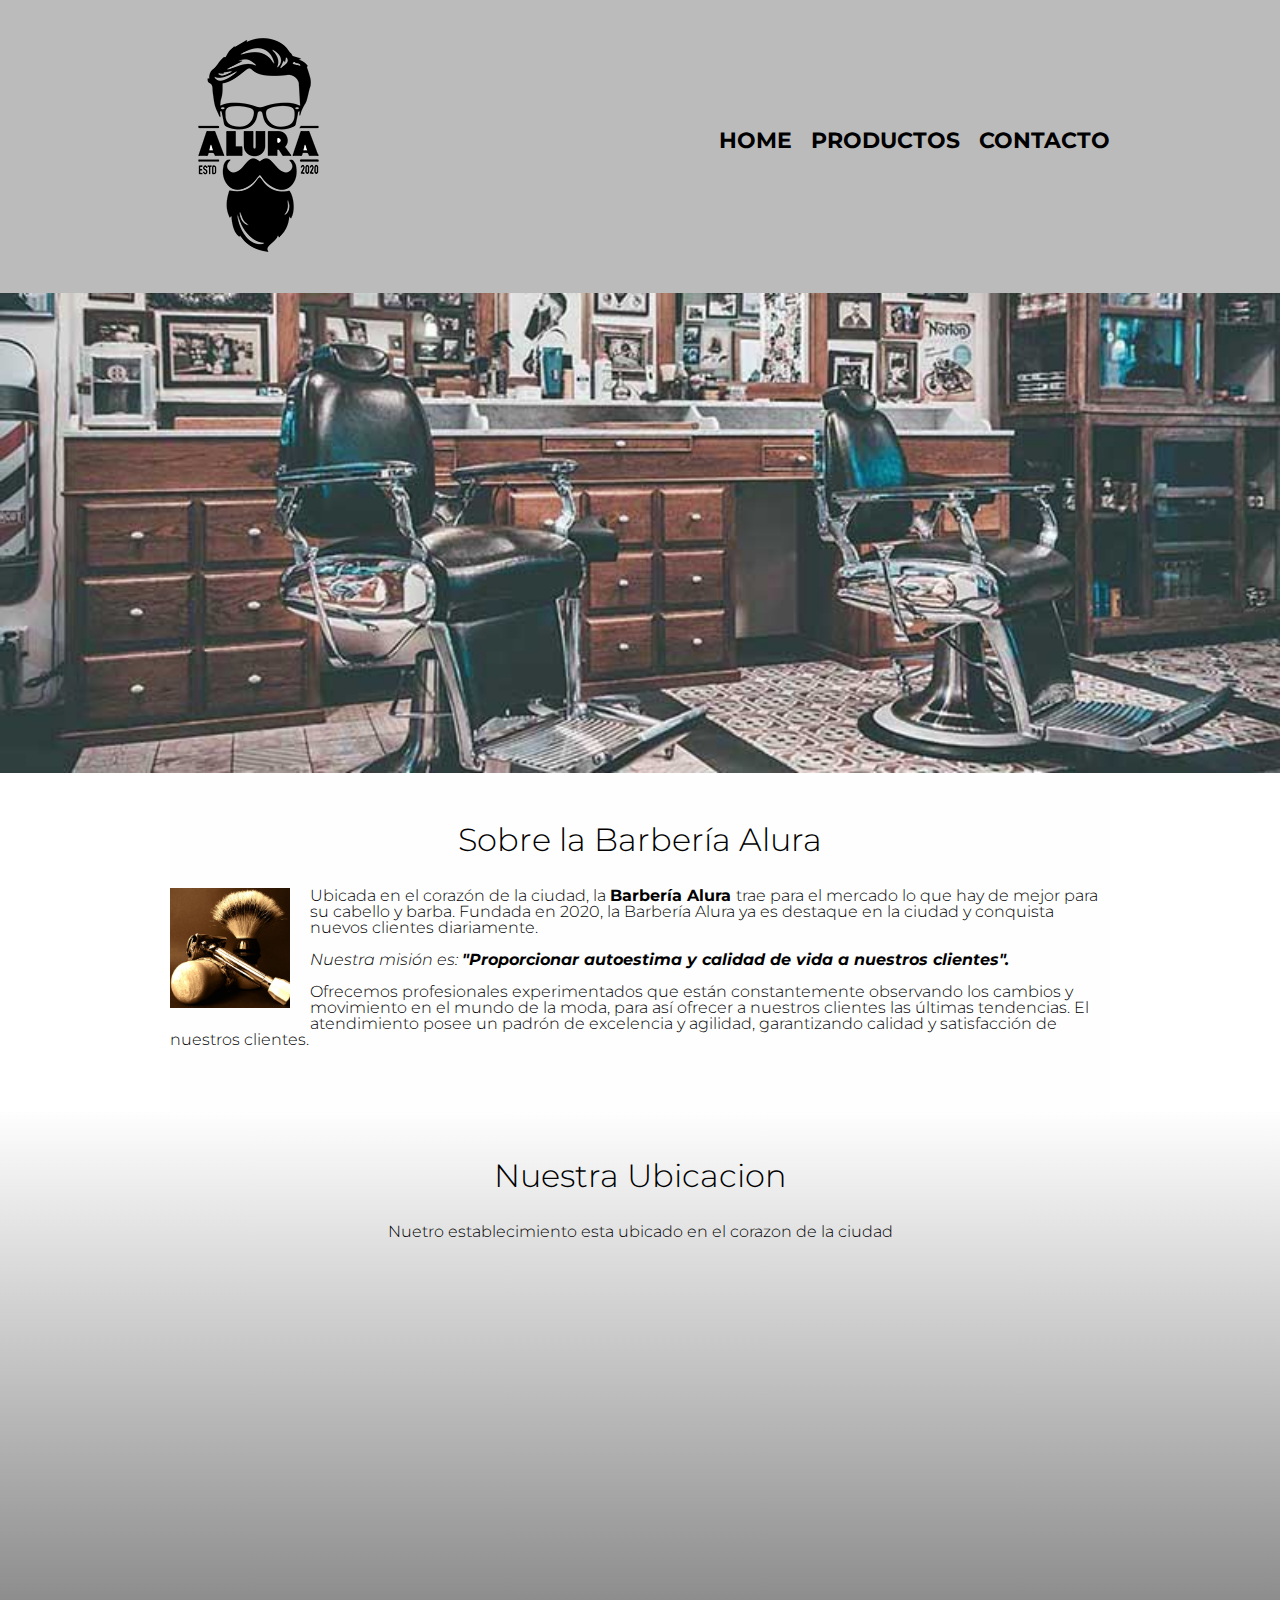
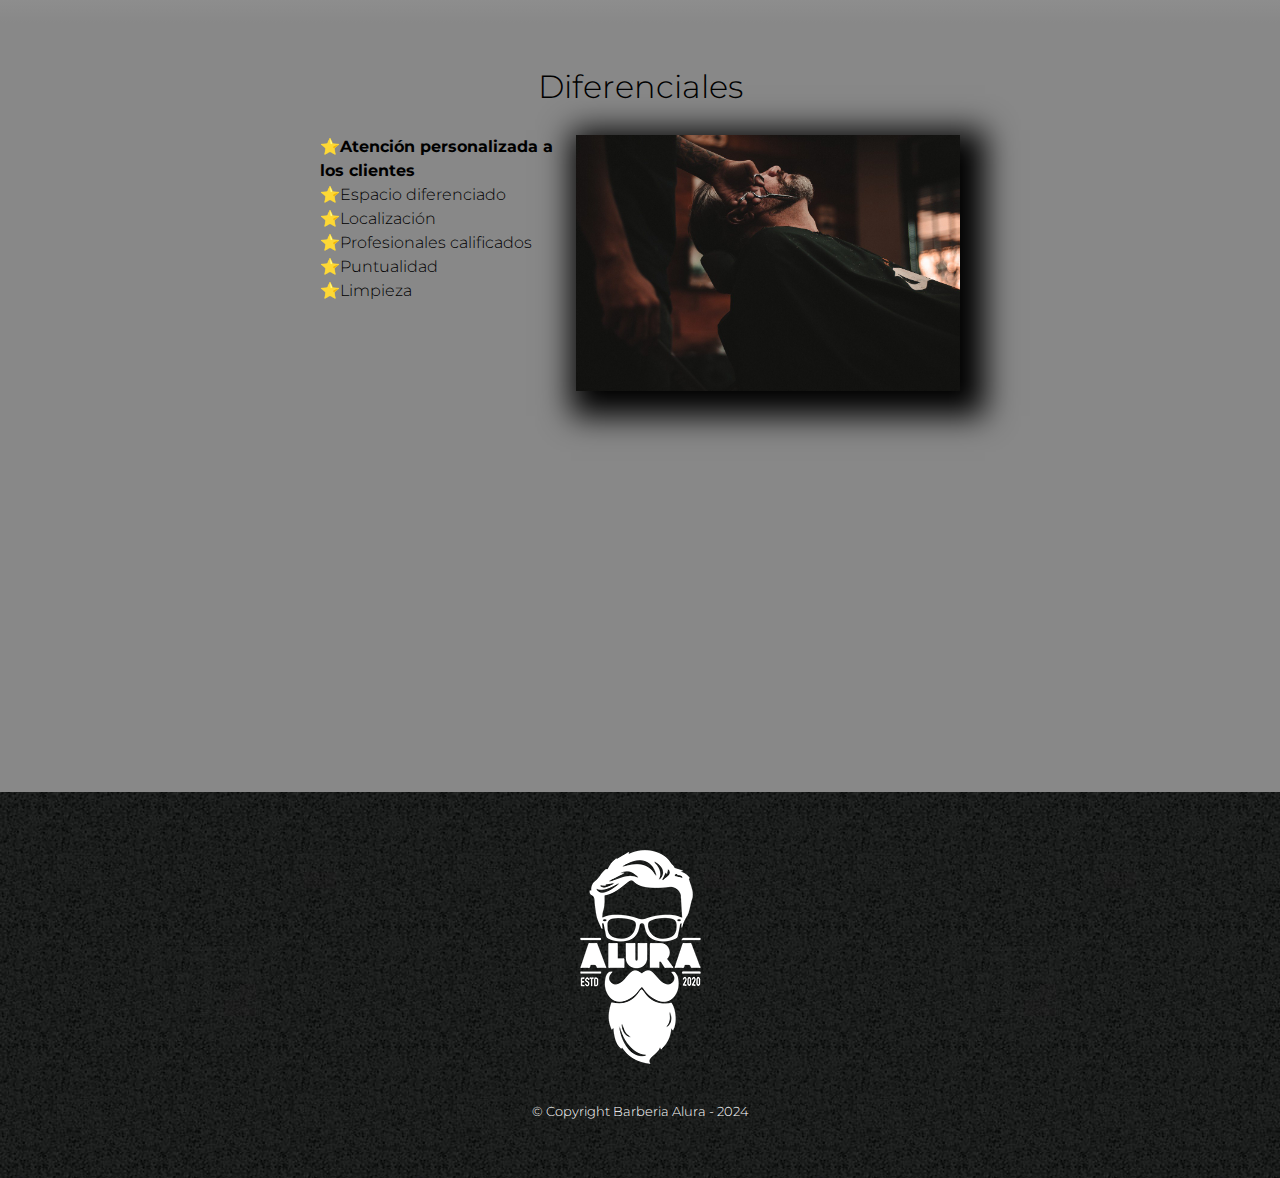
<file: index.html>
<!DOCTYPE html>

<html lang="es">

    <head>
        <!-- Se acostumbra poner etiquetas de informacion en esta seccion !-->
        <meta charset="UTF-8">
        <meta name="viewport" content="width-device-width">
        <title>Barbería Alura</title>
        <link rel="stylesheet" href="reset.css">
        <link rel="stylesheet" href="style.css">
        <link rel="preconnect" href="https://fonts.googleapis.com">
        <link rel="preconnect" href="https://fonts.gstatic.com" crossorigin>
        <link href="https://fonts.googleapis.com/css2?family=Montserrat:wght@300&display=swap" rel="stylesheet">
    </head>

    <body>


        <header>
            <div class="caja">
                <h1> <img src="imagenes/logo.png" alt="logo de la barberia Alura"> </h1>
                <nav>
                    <ul>
                        <li><a href="index.html">Home</a></li>
                        <li><a href="productos.html">Productos</a></li>
                        <li><a href="contacto.html">Contacto</a></li>
                    </ul>
                </nav>
            </div>
        </header>

        
        <img class="banner" src="banner/banner.jpg">
        <!-- Se acostumbra poner las etiquetas de contenido en esta seccion-->

        <main>
             <!-- <p>Parrafo de Ejemplo</p> -->
            <section class="principal">
                <h2 class="titulo-principal">Sobre la Barbería Alura</h2>

                <img class="utensilios" src="imagenes/utensilios[1].jpg" alt="Utensilios">
    
                <p>Ubicada en el corazón de la ciudad, la <strong> Barbería Alura </strong> trae para el mercado lo que hay de mejor para su cabello y barba. Fundada en 2020, la Barbería Alura ya es destaque en la ciudad y conquista nuevos clientes diariamente. </p>
        
                <p id="mision" > <em>  Nuestra misión es: <strong>"Proporcionar autoestima y calidad de vida a nuestros clientes".</strong> </em> </p>
        
                <p>Ofrecemos profesionales experimentados que están constantemente observando los cambios y movimiento en el mundo de la moda, para así ofrecer a nuestros clientes las últimas tendencias. El atendimiento posee un padrón de excelencia y agilidad, garantizando calidad y satisfacción de nuestros clientes. </p>
            </section>

            <section class="mapa">
                <h3 class="titulo-principal">Nuestra Ubicacion</h3>
                <p>Nuetro establecimiento esta ubicado en el corazon de la ciudad </p>
                <div class="mapa-contenido">
                    <iframe src="https://www.google.com/maps/embed?pb=!1m18!1m12!1m3!1d3656.404004180622!2d-46.63472393068847!3d-23.589839651810568!2m3!1f0!2f0!3f0!3m2!1i1024!2i768!4f13.1!3m3!1m2!1s0x94ce5bd9bb943bf5%3A0x6f642995c970f0fe!2scaelum%20alura!5e0!3m2!1ses-419!2smx!4v1710389557795!5m2!1ses-419!2smx" width="100%" height="300" style="border:0;" allowfullscreen="" loading="lazy" referrerpolicy="no-referrer-when-downgrade"></iframe>
                </div>

            </section>
    
            <section class="diferenciales">
                <h3 class="titulo-principal">Diferenciales</h3>
        
                
                <div class="contenido-diferenciales">
                    <ul class="lista-diferenciales">
                        <li class="items">Atención personalizada a los clientes</li>
                        <li class="items">Espacio diferenciado</li>
                        <li class="items">Localización</li>
                        <li class="items">Profesionales calificados</li>
                        <li class="items">Puntualidad</li>
                        <li class="items">Limpieza</li>
                    </ul><img src="diferenciales/diferenciales.jpg" class="imagen-diferenciales">
                </div>

                <div class="video">
                    <iframe width="100%" height="315" src="https://www.youtube.com/embed/wcVVXUV0YUY?si=nKB5jckQMKP35a6M" title="YouTube video player" frameborder="0" allow="accelerometer; autoplay; clipboard-write; encrypted-media; gyroscope; picture-in-picture; web-share" allowfullscreen></iframe>
                </div>

            </section>


        </main>

        <footer>
            <img src="imagenes/logo-blanco.png" alt="logo de la barberia Alura">
            <p class="Copyright"> &copy Copyright Barberia Alura - 2024</p>
        </footer>
    </body>

</html>
</file>
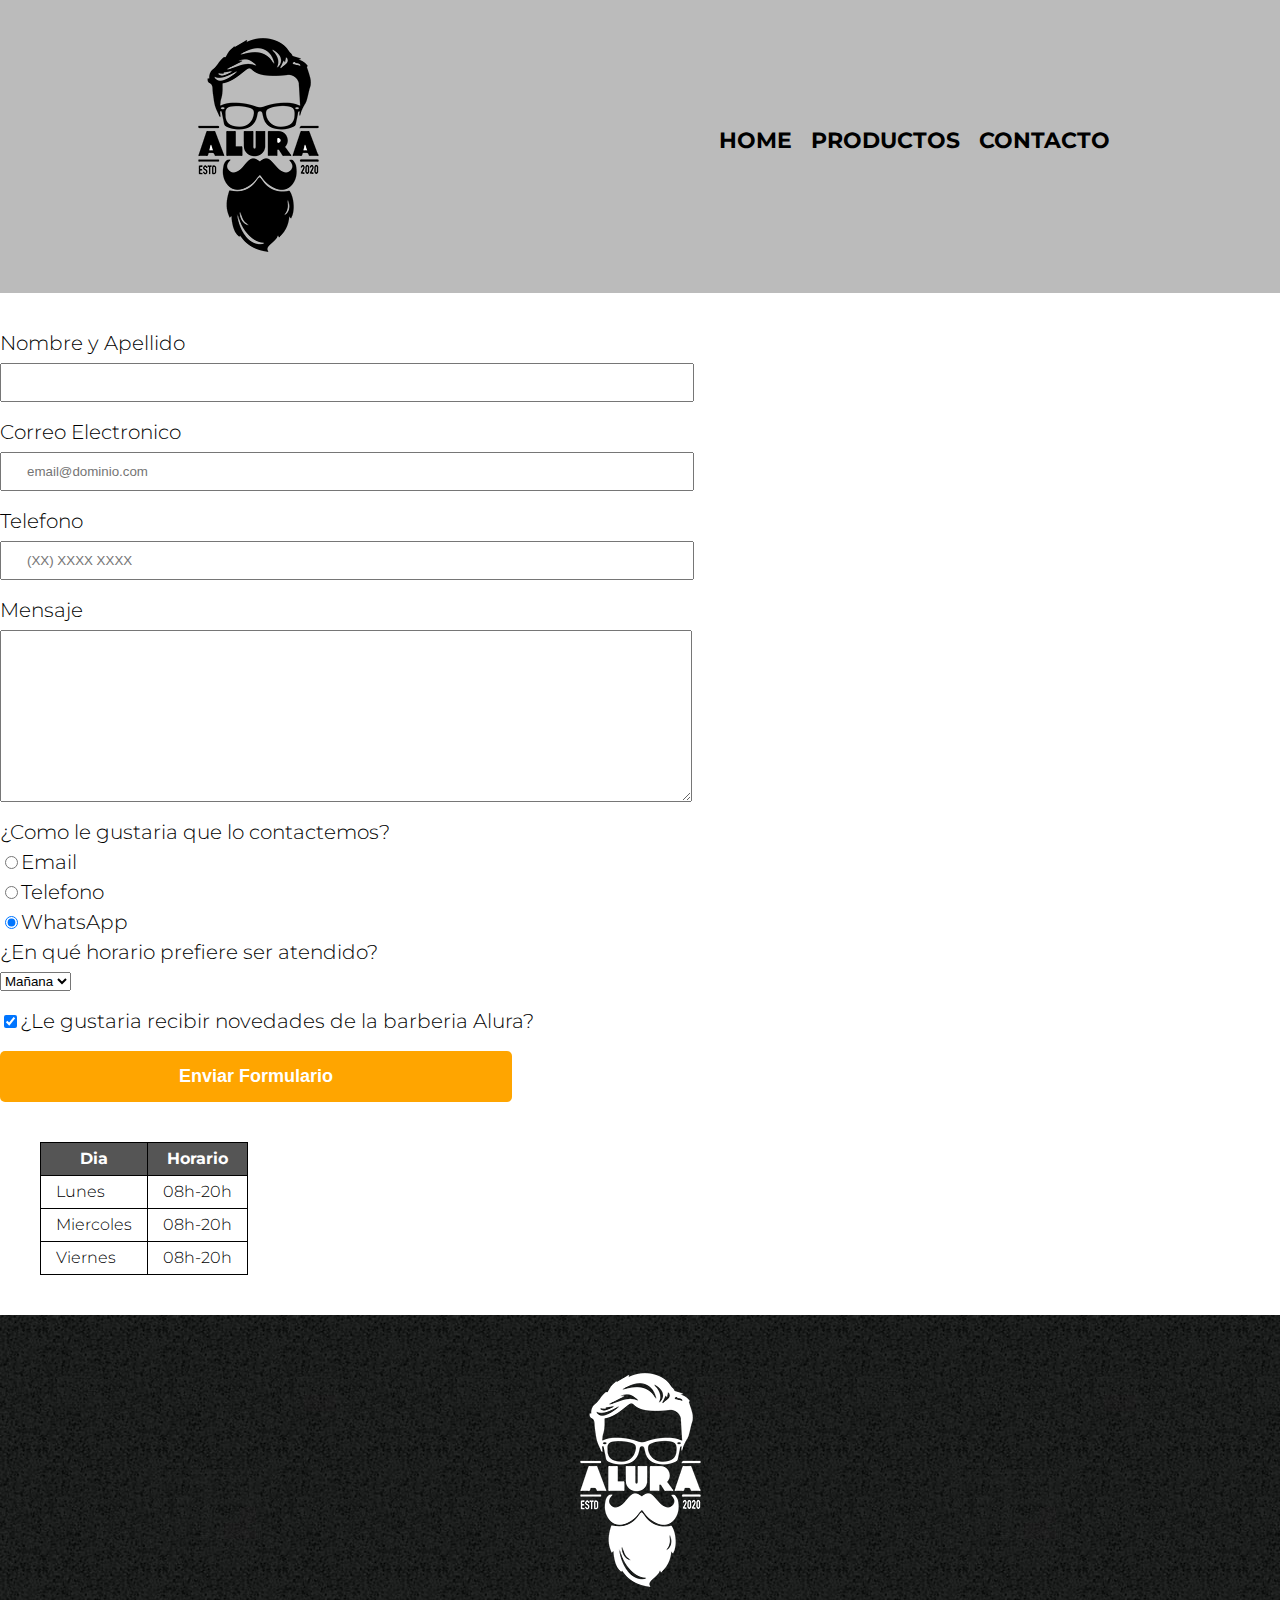
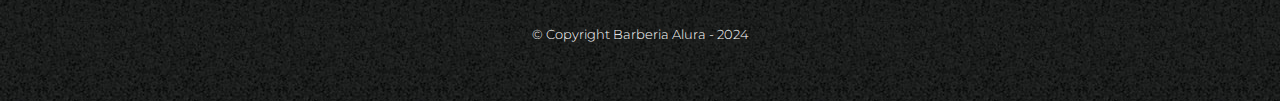
<file: contacto.html>
<!DOCTYPE html>

<html>
    <head>
        <meta charset="UTF-8">
        <title>Contacto - Berberia Alura </title>
        <link rel="stylesheet" href="reset.css">
        <link rel="stylesheet" href="style.css">
        <link rel="preconnect" href="https://fonts.googleapis.com">
        <link rel="preconnect" href="https://fonts.gstatic.com" crossorigin>
        <link href="https://fonts.googleapis.com/css2?family=Montserrat:wght@300&display=swap" rel="stylesheet">

    </head>

    <body>
        <header>
            <div class="caja">
                <h1> <img src="imagenes/logo.png" alt="logo de la barberia Alura"> </h1>
                <nav>
                    <ul>
                        <li><a href="index.html">Home</a></li>
                        <li><a href="productos.html">Productos</a></li>
                        <li><a href="contacto.html">Contacto</a></li>
                    </ul>
                </nav>
            </div>
        </header>

        <main>
            <form>
                <label for="nombreapellido"> Nombre y Apellido</label>
                <input type="text" id="nombreapellido" class="input-padron" required>

                <label for="correoelectronico">Correo Electronico</label>
                <input type="email" id="correoelectronico" class="input-padron" required placeholder="email@dominio.com">

                <label for="telefono"> Telefono</label>
                <input type="tel" id="telefono" class="input-padron" required placeholder="(XX) XXXX XXXX">

                <label for="mensaje">Mensaje</label>
                <textarea cols="70" rows="10" id="Mensaje" class="input-padron" required ></textarea>

                <fieldset>
                    <legend class="text" id="text">¿Como le gustaria que lo contactemos?</legend>

                    <label for="radio-email"><input type="radio" name="Contacto" value="email" id="radio-email">Email</label>
                    
                    <label for="radio-telefono"><input type="radio" name="Contacto" value="telefono" id="radio-telefono">Telefono</label>
                    
                    <label for="radio-whatsapp"><input type="radio" name="Contacto" value="whatsapp" id="radio-whatsapp" checked>WhatsApp</label>
                    
                </fieldset>

                <fieldset>
                    <legend>¿En qué horario prefiere ser atendido?</legend>
                    <select>
                        <option>Mañana</option>
                        <option>Tarde</option>
                        <option>Noche</option>
                    </select>
                </fieldset>
                


                <label class="checkbox"><input type="checkbox" checked>¿Le gustaria recibir novedades de la barberia Alura?</label>

                <input type="submit" value="Enviar Formulario" class="enviar">
            </form>
            
            <table>
                <thead>
                    <tr>
                        <th>Dia</th>
                        <th>Horario</th>
                    </tr>
                </thead>

                <tbody>
                    <tr>
                        <td>Lunes</td>
                        <td>08h-20h</td>
                    </tr>
    
                    <tr>
                        <td>Miercoles</td>
                        <td>08h-20h</td>
                    </tr>
    
                    <tr>
                        <td>Viernes</td>
                        <td>08h-20h</td>
                    </tr>
                </tbody>

            </table>
        
        </main>

        <footer>
            <img src="imagenes/logo-blanco.png" alt="logo de la barberia Alura">
            <p class="Copyright"> &copy Copyright Barberia Alura - 2024</p>
        </footer>

    </body>

</html>
</file>
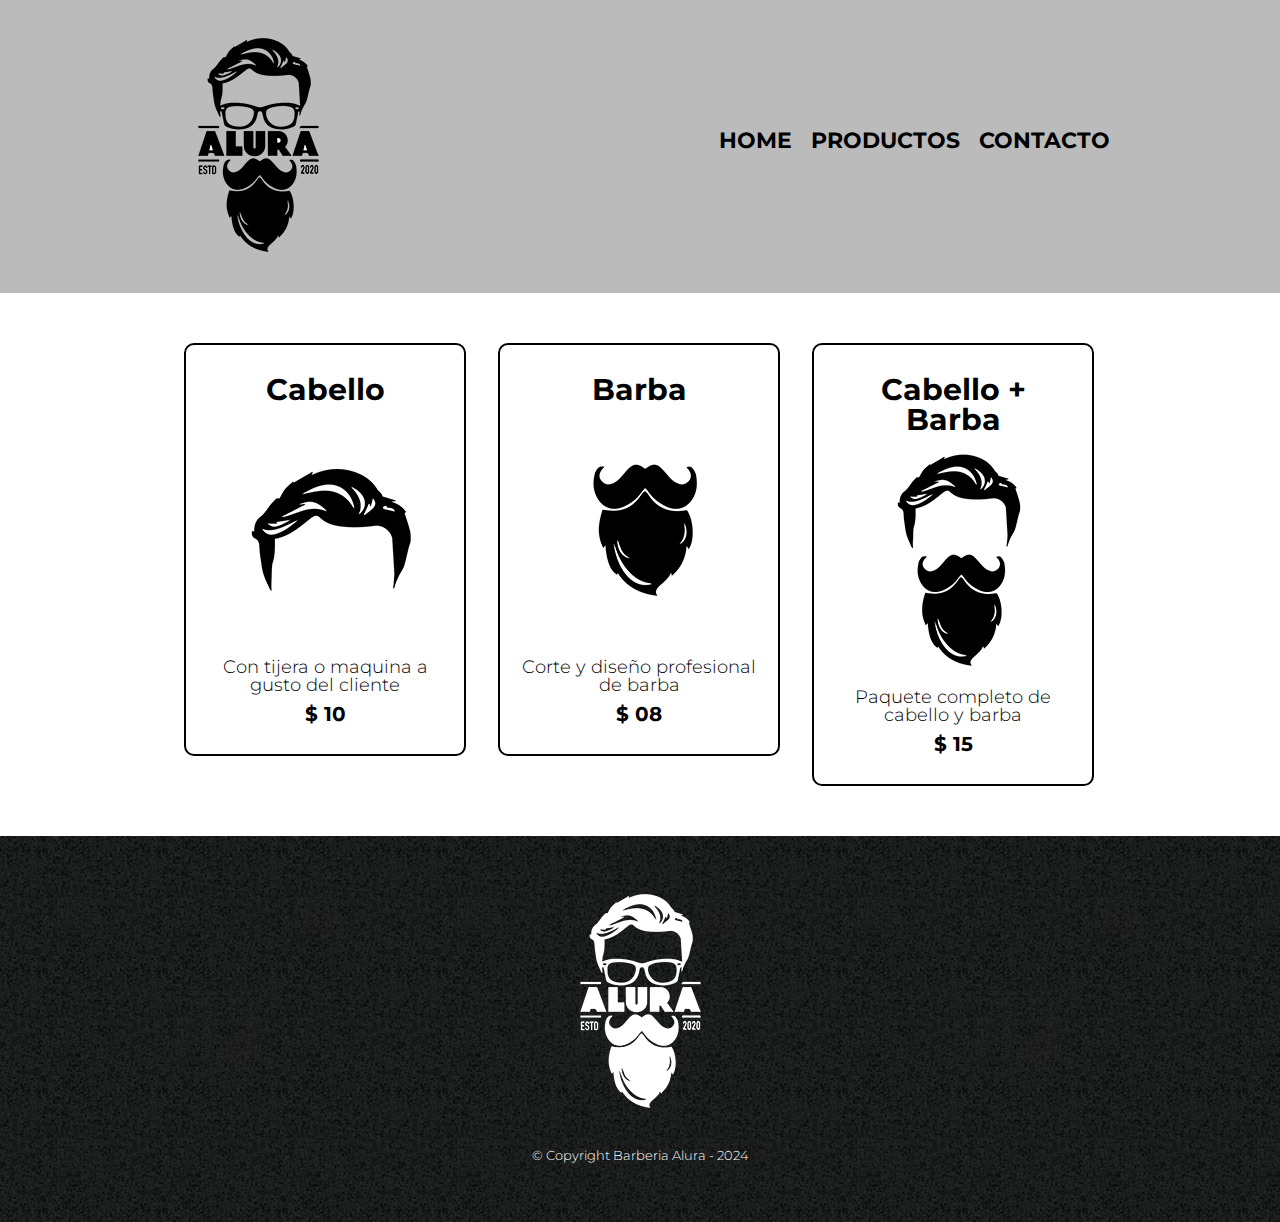
<file: productos.html>
<!DOCTYPE html>

<html>
    <head>
        <meta charset="UTF-8">
        <title>Productos - Berberia Alura </title>
        <link rel="stylesheet" href="reset.css">
        <link rel="stylesheet" href="style.css">
        <link rel="preconnect" href="https://fonts.googleapis.com">
        <link rel="preconnect" href="https://fonts.gstatic.com" crossorigin>
        <link href="https://fonts.googleapis.com/css2?family=Montserrat:wght@300&display=swap" rel="stylesheet">
    </head>



    <body>
        <header>
            <div class="caja">
                <h1> <img src="imagenes/logo.png"> </h1>
                <nav>
                    <ul>
                        <li><a href="index.html">Home</a></li>
                        <li><a href="productos.html">Productos</a></li>
                        <li><a href="contacto.html">Contacto</a></li>
                    </ul>
                </nav>
            </div>
        </header>

        <main>
            <ul class="productos">
                <li>
                    <h2>Cabello</h2>
                    <img src="imagenes/cabello.jpg">
                    <p class="producto-descripcion">Con tijera o maquina a gusto del cliente</p>
                    <p class="producto-precio">$ 10</p>
                    
                </li>
                <li>
                    <h2>Barba</h2>
                    <img src="imagenes/barba.jpg">
                    <p class="producto-descripcion">Corte y diseño profesional de barba</p>
                    <p class="producto-precio">$ 08</p>
                    
                </li>
                <li>
                    <h2>Cabello + Barba</h2>
                    <img src="imagenes/cabello+barba.jpg">
                    <p class="producto-descripcion">Paquete completo de cabello y barba</p>
                    <p class="producto-precio">$ 15</p>
                    
                </li>
            </ul>
        </main>

        <footer>
            <img src="imagenes/logo-blanco.png">
            <p class="Copyright"> &copy Copyright Barberia Alura - 2024</p>
        </footer>

    </body>

</html>
</file>
<file: style.css>
body{
    font-family: "Montserrat", sans-serif;
    font-optical-sizing: auto;
    font-weight: 300;
    font-style: normal;
}


header{
    background-color: #BBBBBB;
    padding: 20px 0;
}


.caja{
    width: 940px;
    position: relative;
    margin: 0 auto;
}

nav{
    position: absolute;
    top: 110px;
    right: 0px;
}

nav li{
    display: inline;
    margin: 0 0 0 15px;
}

nav a{
    text-transform: uppercase;
    color: #000000;
    font-weight: bold;
    font-size: 22px;
    text-decoration: none;
}


nav a:hover{
    color: #c78c19;
    text-decoration: underline;   
}

.productos{
    width: 940px;
    margin: 0 auto;
    padding: 50px;
}


.productos li{
    display: inline-block;
    text-align: center;
    width: 30%;
    vertical-align: top;
    margin: 0 1.5%;
    padding: 30px 20px;
    box-sizing: border-box;
    border: 2px solid #000000;
    border-radius: 10px;
}

.productos li:hover{
    border-color: #c78c19;
}

.productos li:active{
    border-color: #088c19;
}

.productos h2{
    font-size: 30px;
    font-weight: bold;
}

.productos li:hover h2{
    font-size: 33px;
}

.producto-descripcion{
    font-size: 18px;
}

.producto-precio{
    font-size: 20px;
    font-weight: bold;
    margin-top: 10px;
}

footer{
    text-align: center;
    background: url(imagenes/bg.jpg);
    padding: 40px;
}

.Copyright{
    color: #FFFFFF;
    font-size: 13px;
    margin: 20px;
}

form{
    margin: 40px 0;
}

form label, form legend{
    display: block;
    font-size: 20px;
    margin: 0 0 10px;
}

.input-padron{
    display: block;
    margin: 0 0 20px;
    padding: 10px 25px;
    width: 50%;
}

.checkbox{
    margin: 20px 0 ;
}

.enviar{
    width: 40%;
    padding: 15px 0;
    font-size: 18px;
    font-weight: bold;
    color: white;
    background: orange;
    border: none;
    border-radius: 5px;
    transition: 1s all;
    cursor: pointer;
}

.enviar:hover{
    background: darkorange;
    transform: scale(1.1);
    /* transform: rotate(70deg); */
}

table{
    margin: 40px 40px;
}

thead{
    background: #555555;
    color: white;
    font-weight: bold;
}

td,th{
    border: 1px solid #000000;
    padding: 8px 15px;
}

 
/* CSS para index.html */

.banner{
    width: 100%;
}

/* main > p{
    background: red;
}  

img+p{
    background: yellow;
}

img ~ p{
    background: green;
} 

.pincipal p:not(mision){
    background: orange;
}  */


.principal{
    padding: 3em 0;
    background: #fefefe;
    width: 940px;
    margin: 0 auto;
}

.titulo-principal{
    text-align: center;
    font-size: 2em;
    margin: 0 0 1em;
    clear: left;
    /* text-shadow: 2px 2px 10px red; */
    
}

/* .titulo-principal:first-letter{
    font-weight: bold;
} */

/*p:first-line{
    font-style: italic;
} */

/* .titulo-principal:before{
    content: "[";
} */

/* .titulo-principal:after{
    content: "]";
} */

.principal p{
    margin: 0 0 1em;
}

.principal strong{
    font-weight: bold;
}

.principal em{
    font-style: italic;
}

.utensilios{
    width: 120px;
    float: left;
    margin: 0 20px 20px 0;
}

.mapa{
    padding: 3em 0;
    background: linear-gradient(#fefefe,#888888);
}

.mapa p{
    margin: 0 0 2em;
    text-align: center;
}

.mapa-contenido{
    width: 940px;
    margin: 0 auto;
}

.diferenciales{
    padding: 3em 0;
    background: #888888;
    /* box-shadow: inset 0 0 30px red;*/

}

.contenido-diferenciales{
    width: 640px;
    margin: 0 auto;
}

.lista-diferenciales{
    width: 40%;
    display: inline-block;
    vertical-align: top;
}

.items{
    line-height: 1.5;
}

.items::before{
    content: "⭐";
}

.items:first-child{
    font-weight: bold;
}

.imagen-diferenciales{
    width: 60%;
    transition: 0.4s;
    box-shadow: 10px 10px 30px 15px #000000;
}

.imagen-diferenciales:hover{
    opacity: 0.3;
}

.video{
    width: 500px;
    margin: 1em auto;
}


@media screen and (max-width:480px){
    h1{
        text-align: center;
    }
    nav{
        position: static;
    }
    .caja, .principal, .mapa-contenido, .contenido-diferenciales, .video {
        width: auto;
    }
    .lista-diferenciales, .imagen-diferenciales{
        width: 100%;
    }
}
</file>
